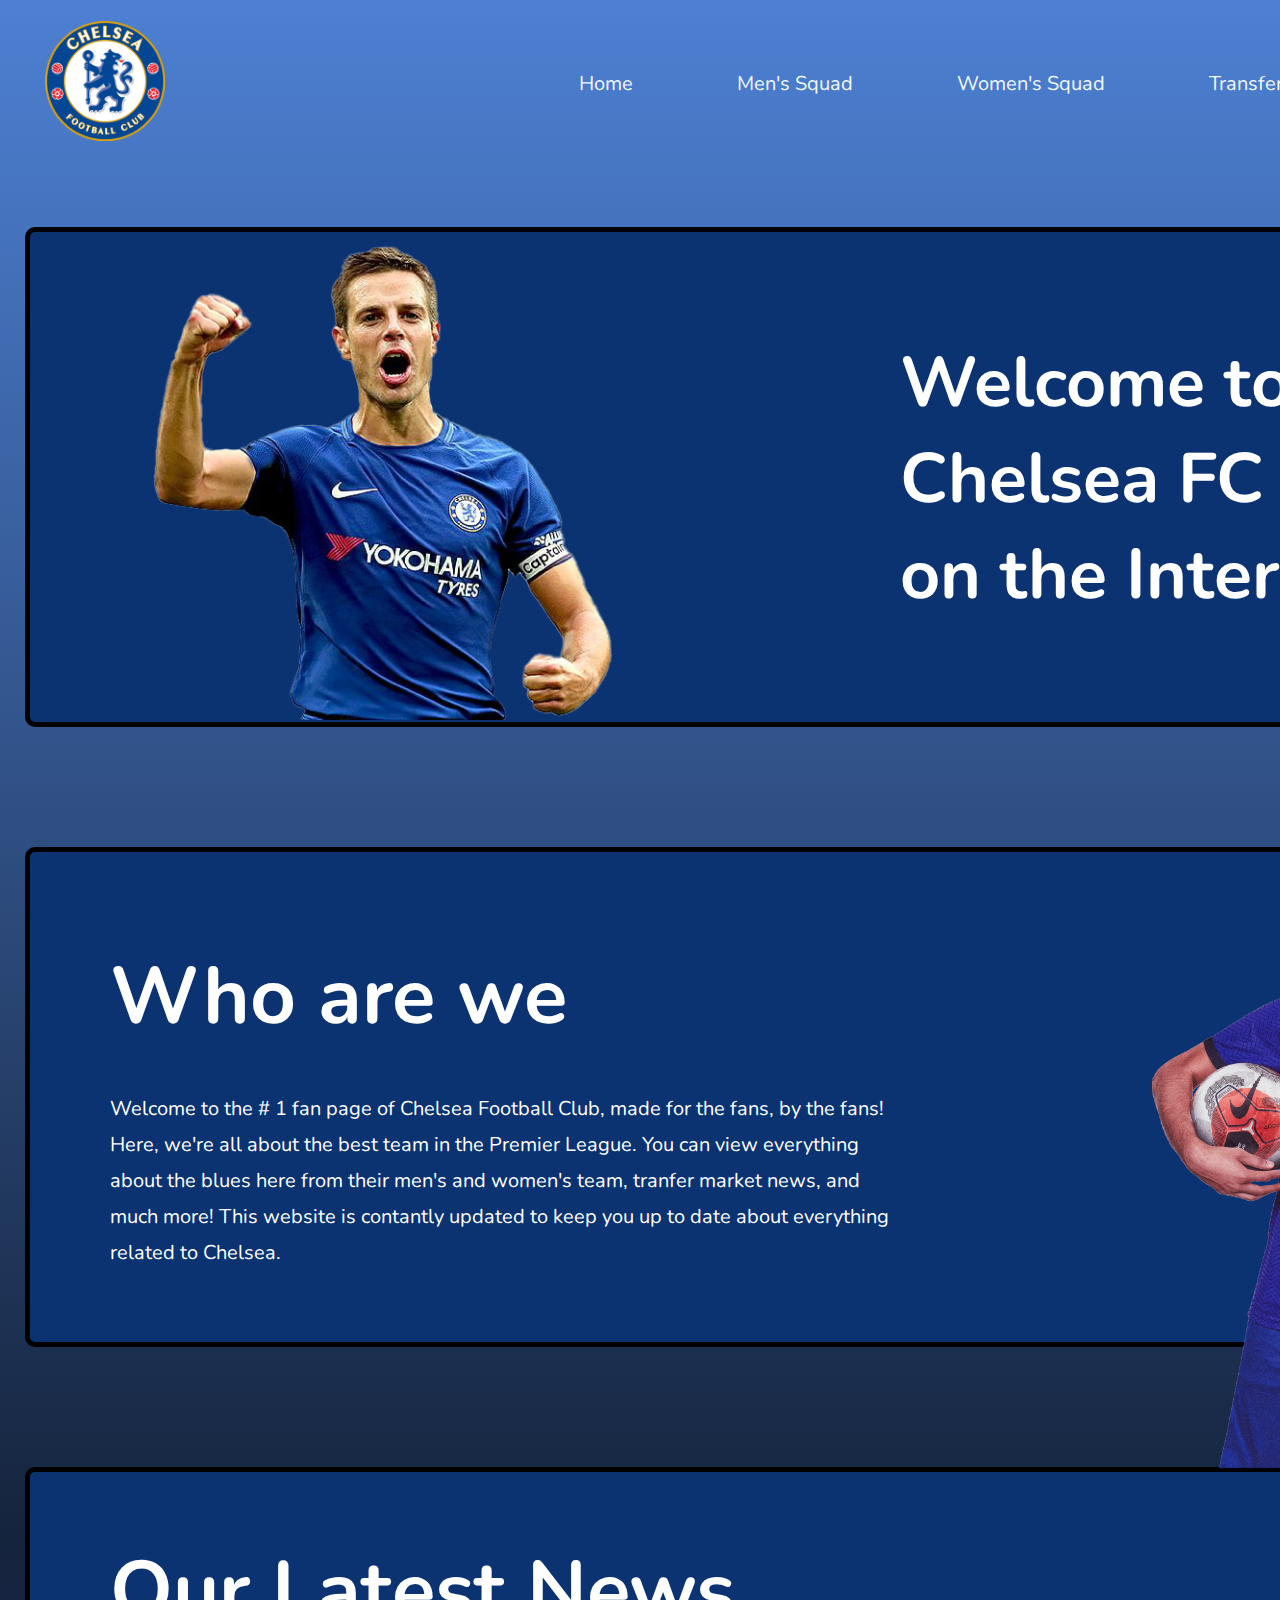
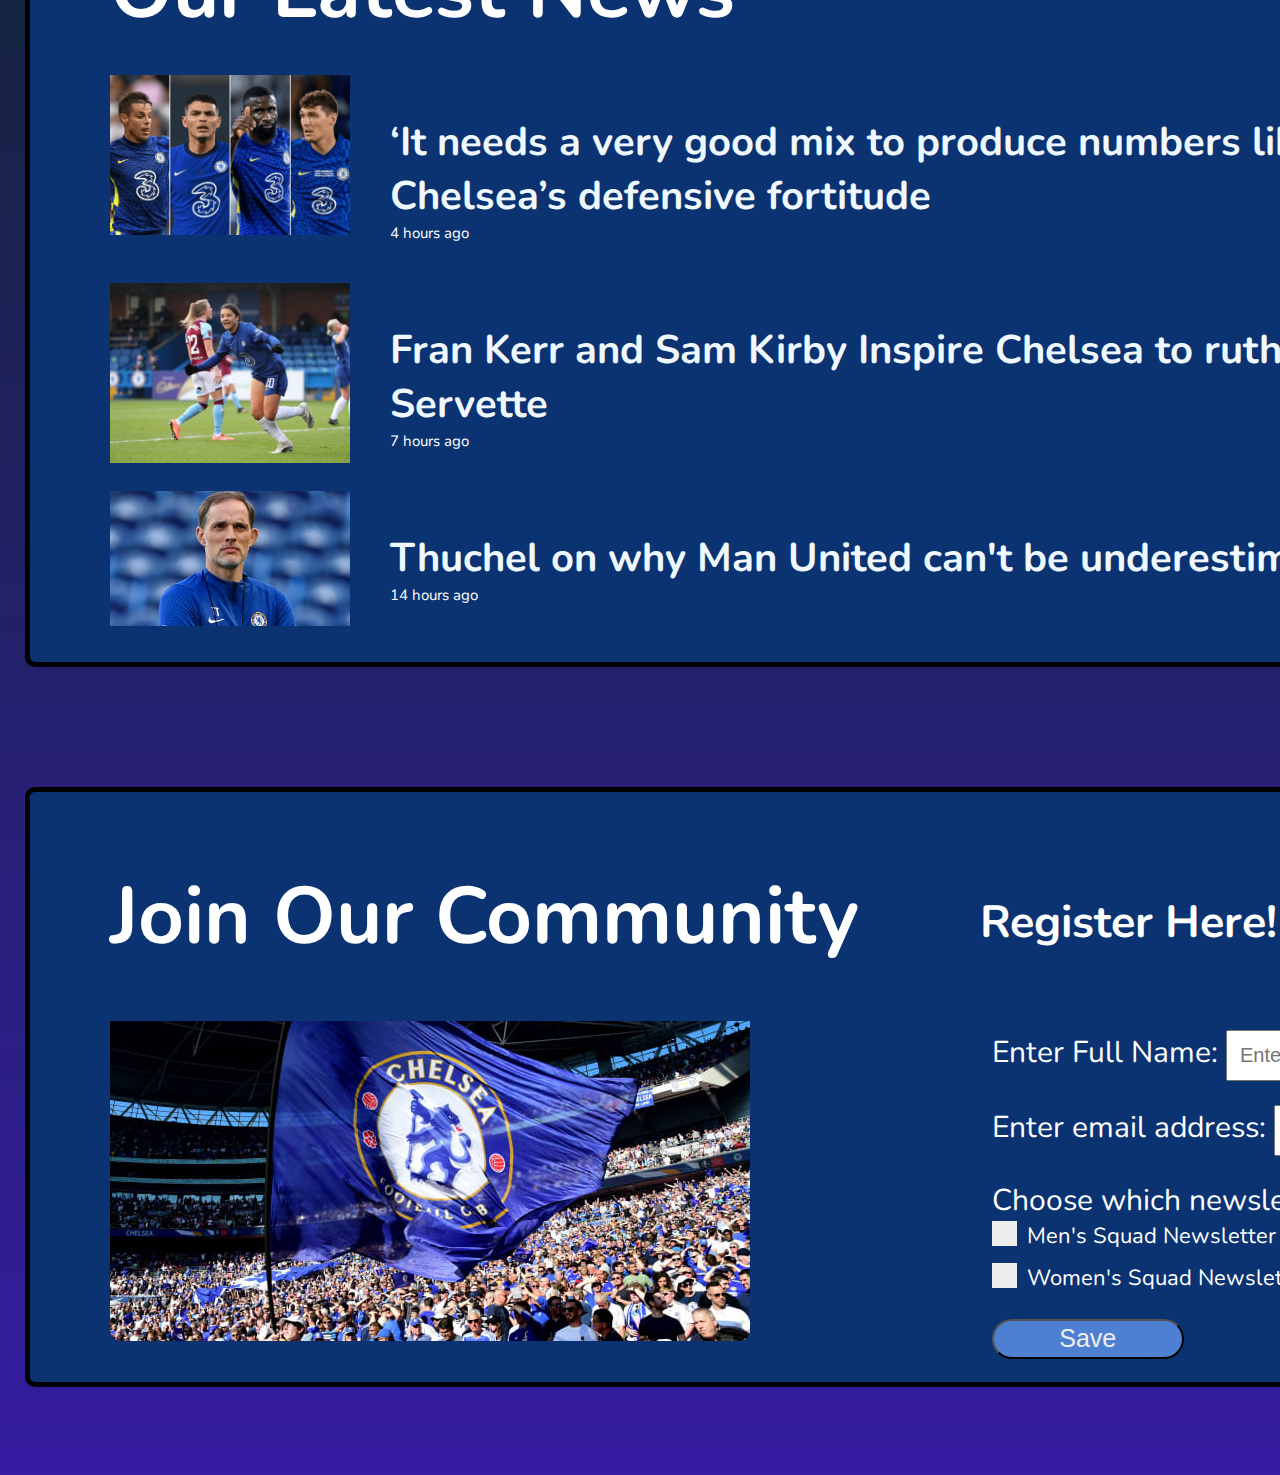
<file: index.html>
<!DOCTYPE html>
<html lang="en">

<head>
    <meta charset="UTF-8">
    <meta http-equiv="X-UA-Compatible" content="IE=edge">
    <meta name="viewport" content="width=device-width, initial-scale=1.0">
    <title>Chelsea Fan Page</title>
    <link rel="stylesheet" href="css/styleIndex.css">
    <link rel="preconnect" href="https://fonts.googleapis.com">
    <link rel="preconnect" href="https://fonts.gstatic.com" crossorigin>
    <link href="https://fonts.googleapis.com/css2?family=Nunito:wght@300&display=swap" rel="stylesheet">
</head>

<body>
    <div class="container">
        <div class="navbar">
            <div class="logo">
                <img src="images/logo-chelsea-2.png" alt="Chelsea Logo" width="120px">
            </div>
            <nav>
                <ul>
                    <li><a href="index.html">Home</a></li>
                    <li><a href="mens.html">Men's Squad</a></li>
                    <li><a href="womens.html">Women's Squad</a></li>
                    <li><a href="transfers.html">Transfer News</a></li>
                    
                   

                </ul>
            </nav>
        </div>

        <div class="titleBox">
            <div class="leftCol">
                <img src="images/azpi-png.png" alt="Azpilicueta Image" width="700px">
            </div>

            <div class="rightCol">
                <h1>Welcome to the #1 Chelsea FC Fan Page on the Internet!</h1>
            </div>
        </div>


        <div class="aboutBox">
            <div class="leftCol">
                <h1>Who are we</h1>
                <p>Welcome to the # 1 fan page of Chelsea Football Club, made for the fans, by the fans! Here, we're
                    all about the best team in the Premier League. You can view everything about the blues here from
                    their men's and women's team, tranfer market news, and much more! This website is contantly updated
                    to keep you up to date about everything related to Chelsea.</p>
            </div>

            <div class="rightCol">
                <img src="images/ziyech.png" alt="Ziyech" width="640px">
            </div>

        </div>


        <div class="newsBox">
            <div class="leftCol">
                <h1>Our Latest News</h1>
                <div class="contentBox">
                    <div class="news1">
                        <div class="imageContent">
                            <a
                                href="https://www.chelseafc.com/en/news/2021/11/27/-it-needs-a-very-good-mix-to-produce-numbers-like-that----tuchel">
                                <img src="images/chelsea-defenders.png" alt="" width="240px"></a>
                        </div>
                        <div class="newsContent1">
                            <a
                                href="https://www.chelseafc.com/en/news/2021/11/27/-it-needs-a-very-good-mix-to-produce-numbers-like-that----tuchel">
                                <h1>‘It needs a very good mix to produce numbers like that’ – Tuchel on Chelsea’s
                                    defensive fortitude</h1>
                            </a>
                            <p>4 hours ago</p>

                        </div>


                    </div>
                    <div class="news2">
                        <div class="imageContent">
                            <a
                                href="https://www.independent.co.uk/sport/football/womens_football/fran-kirby-sam-kerr-emma-hayes-champions-league-super-league-b1954668.html"><img
                                    src="images/samkerr.jpg" alt="" width="240px"></a>
                        </div>

                        <div class="newsContent2">
                            <a
                                href="https://www.independent.co.uk/sport/football/womens_football/fran-kirby-sam-kerr-emma-hayes-champions-league-super-league-b1954668.html">
                                <h1>Fran Kerr and Sam Kirby Inspire Chelsea to ruthless win over Servette</h1>
                            </a>
                            <p>7 hours ago</p>
                        </div>

                    </div>
                    <div class="news3">
                        <div class="imageContent">
                            <a
                                href="https://www.chelseafc.com/en/news/2021/11/26/tuchel-on-hitting-top-form-and-why-man-utd-can-t-be-underestimat">
                                <img src="images/thuchel.jpg" alt="" width="240px"></a>
                        </div>

                        <div class="newsContent3">
                            <a
                                href="https://www.chelseafc.com/en/news/2021/11/26/tuchel-on-hitting-top-form-and-why-man-utd-can-t-be-underestimat">
                                <h1>Thuchel on why Man United can't be underestimated</h1>
                            </a>
                            <p>14 hours ago</p>
                        </div>
                    </div>



                </div>

            </div>


        </div>

        <div class="signUpBox">
            <div class="leftCol">
                <h1>Join Our Community</h1>
                <img src="images/fans.jpg" alt="">

            </div>

            <div class="rightCol">
                <h2>Register Here!</h2>
                <form action="connect.php" method="post">
                    <div class="userInfo">
                        <div class="inputBox">
                            <span class="fullName">Enter Full Name: </span>
                            <input class="nameBox" type="text" placeholder="Enter your name" size="30" name="name">
                        </div>
                        <div class="inputBox">
                            <span class="email">Enter email address: </span>
                            <input class="nameBox" type="text" placeholder="Enter email address" size="30" name="email">
                        </div>
                        <div class="inputBox">
                            <div>Choose which newsletter you want to be part of:</div>
                            <label class="containerCheck">
                                Men's Squad Newsletter
                                <input class="check1" type="checkbox" name="news[]" value="mens">
                                <span class="checkmark"></span>
                            </label>
                            <label class="containerCheck">Women's Squad Newsletter
                                <input class="check2" type="checkbox" name="news[]" value="womens">
                                <span class="checkmark"></span>
                            </label>

                        <div class="buttonPrimary">
                            <input type="submit" value="Save" id="btnpr" name="save">
                        </div>


                        </div>
                    </div>
                </form>

            </div>



        </div>

        <br>
        <br>
        <br>
        <br>
        
    </div>


</body>

</html>
</file>
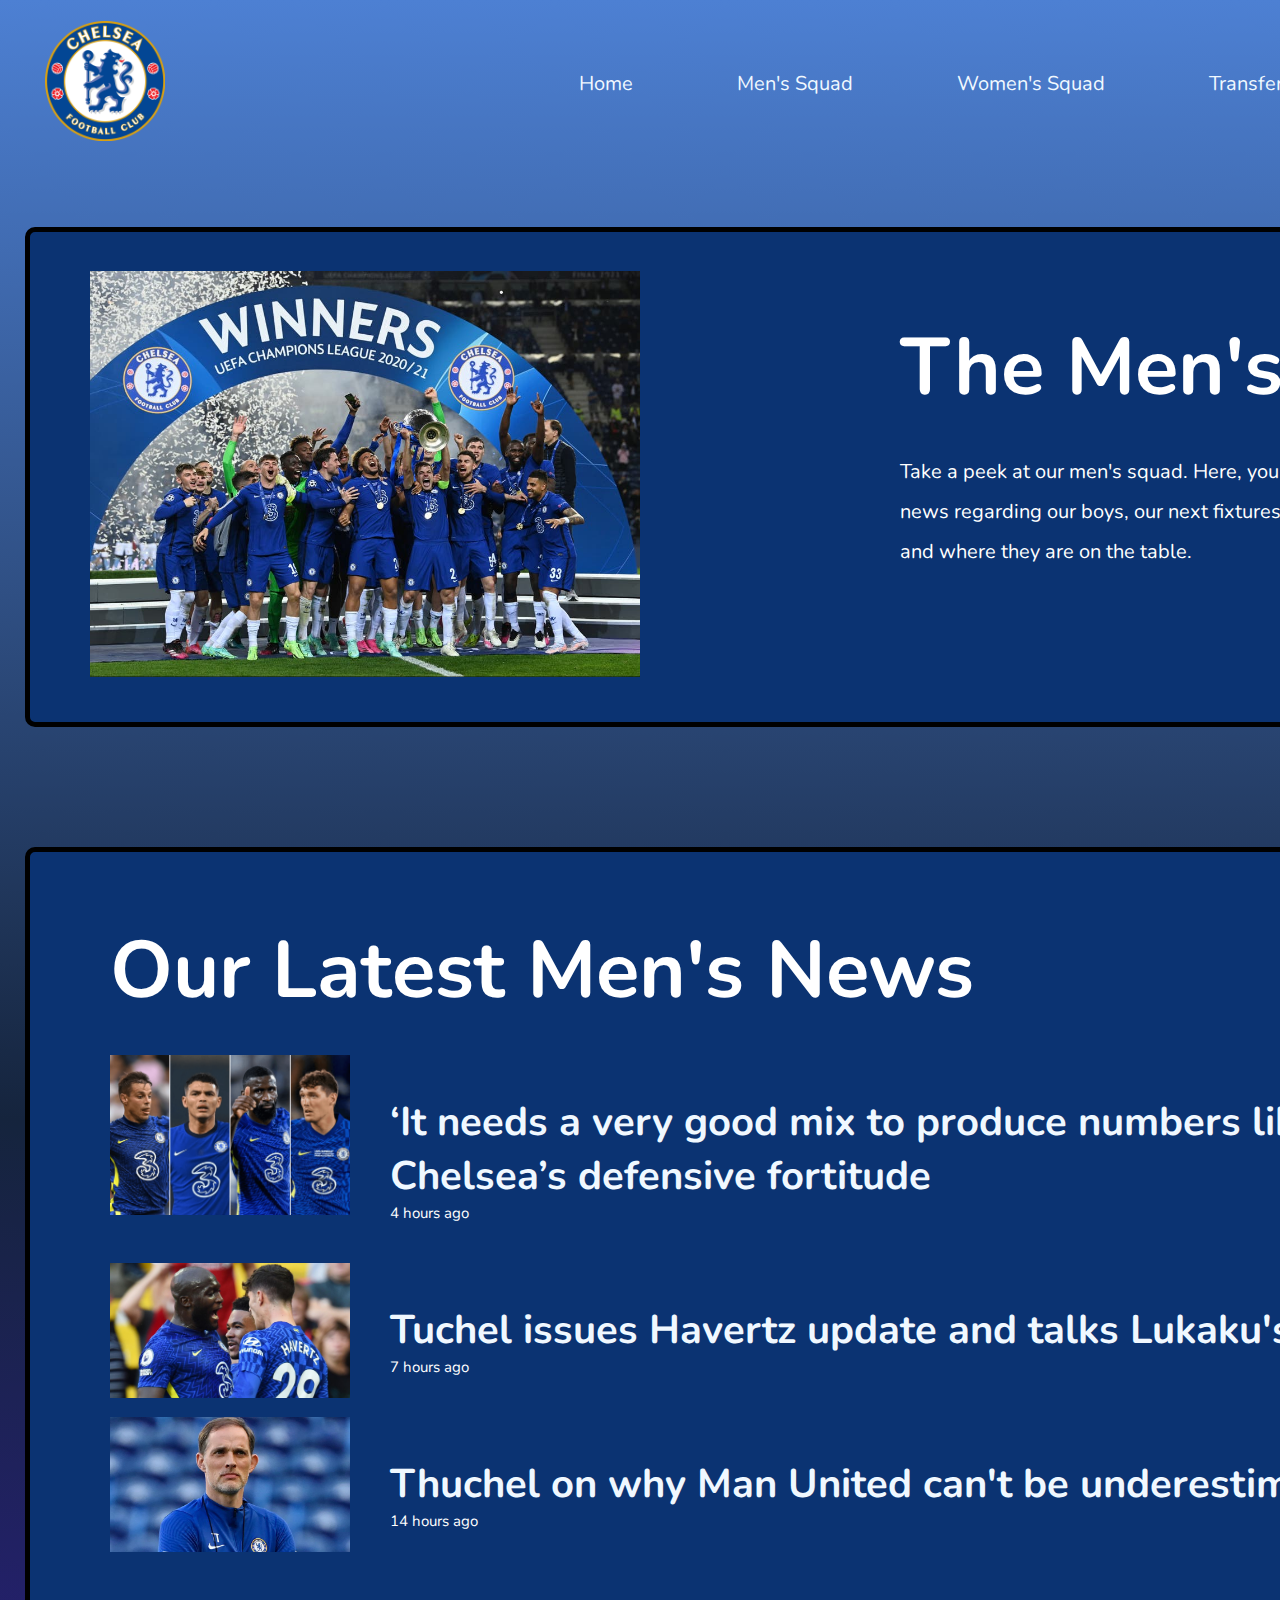
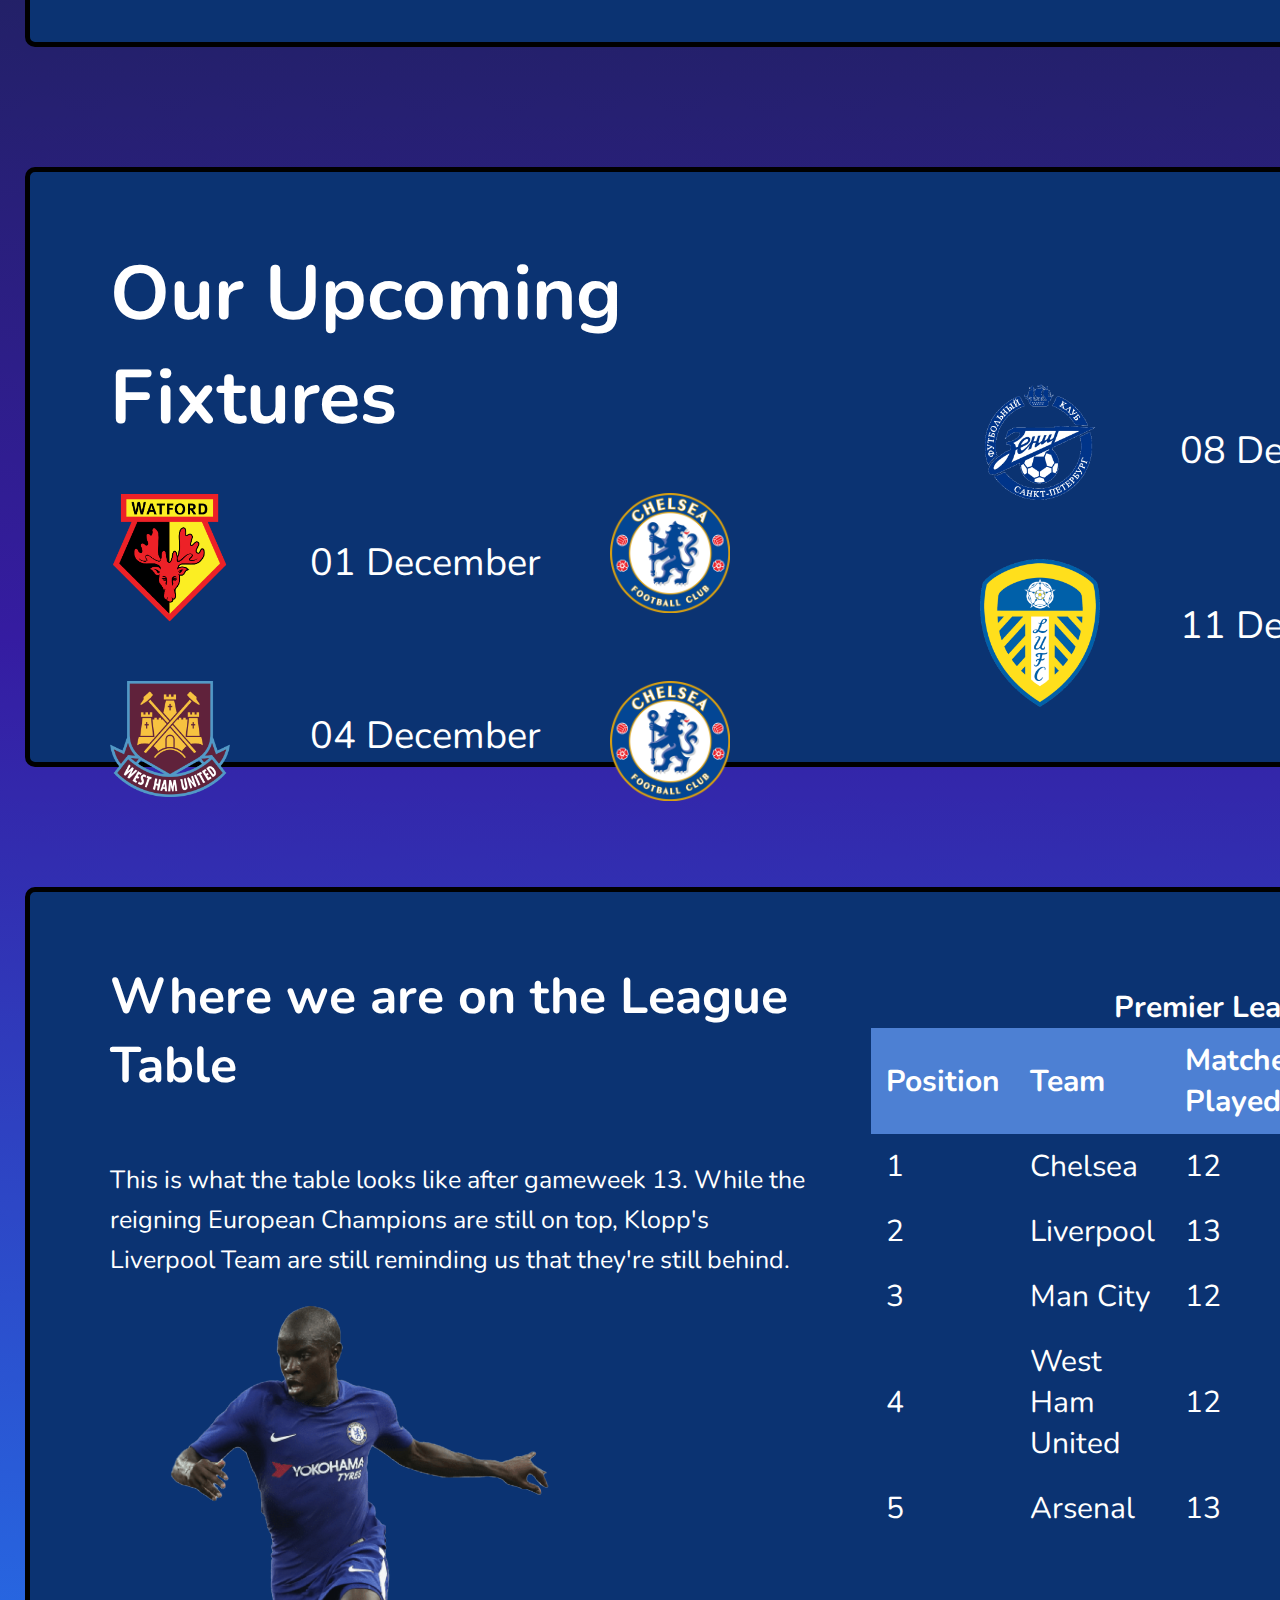
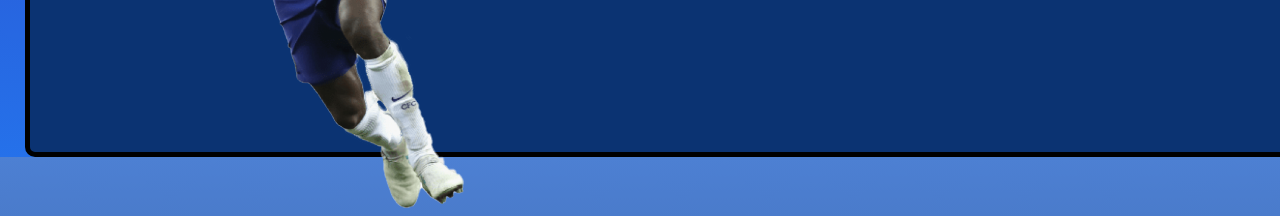
<file: mens.html>
<!DOCTYPE html>
<html lang="en">
<head>
    <meta charset="UTF-8">
    <meta http-equiv="X-UA-Compatible" content="IE=edge">
    <meta name="viewport" content="width=device-width, initial-scale=1.0">
    <title>Men's Squad</title>
    <link rel="stylesheet" href="css/styleMens.css">
    
    <link rel="preconnect" href="https://fonts.googleapis.com">
    <link rel="preconnect" href="https://fonts.gstatic.com" crossorigin>
    <link href="https://fonts.googleapis.com/css2?family=Nunito:wght@300&display=swap" rel="stylesheet">
    <script src="javascript/javascript.js"></script>
</head>
<body>

    <div class="container">
        
        <div class="navbar">
            <div class="logo">
                <img src="images/logo-chelsea-2.png" alt="Chelsea Logo" width="120px">
            </div>
            <nav>
                <ul>
                    <li><a href="index.html">Home</a></li>
                    <li><a href="mens.html">Men's Squad</a></li>
                    <li><a href="womens.html">Women's Squad</a></li>
                    <li><a href="transfers.html">Transfer News</a></li>
                   
                    

                </ul>
            </nav>
        </div>

        <div class="titleBox" name = "titleBox" draggable = "false">
            
            <div class="leftCol">
                <img name="slide"  width="550px">
            </div>

            <div class="rightCol">
               <h1>The Men's Squad</h1>
               <p>Take a peek at our men's squad. Here, you can take a look at the latest news regarding our boys, our next fixtures in Europe and Premier league and where they are on the table.</p>
            </div>
            
        </div>

        <div class="newsBox">
            <div class="leftCol">
                <h1>Our Latest Men's News</h1>
                <div class="contentBox">
                    <div class="news1">
                        <div class="imageContent">
                            <a
                                href="https://www.chelseafc.com/en/news/2021/11/27/-it-needs-a-very-good-mix-to-produce-numbers-like-that----tuchel">
                                <img src="images/chelsea-defenders.png" alt="" width="240px"></a>
                        </div>
                        <div class="newsContent1">
                            <a
                                href="https://www.chelseafc.com/en/news/2021/11/27/-it-needs-a-very-good-mix-to-produce-numbers-like-that----tuchel">
                                <h1>‘It needs a very good mix to produce numbers like that’ – Tuchel on Chelsea’s
                                    defensive fortitude</h1>
                            </a>
                            <p>4 hours ago</p>

                        </div>


                    </div>
                    <div class="news2">
                        <div class="imageContent">
                            <a
                                href="https://www.chelseafc.com/en/news/2021/11/26/tuchel-issues-havertz-update-and-talks-lukaku-s-influence"><img
                                    src="images/lukaku-havertz.jpg" alt="" width="240px"></a>
                        </div>

                        <div class="newsContent2">
                            <a
                                href="https://www.chelseafc.com/en/news/2021/11/26/tuchel-issues-havertz-update-and-talks-lukaku-s-influence">
                                <h1>Tuchel issues Havertz update and talks Lukaku's Huge Influence</h1>
                            </a>
                            <p>7 hours ago</p>
                        </div>

                    </div>
                    <div class="news3">
                        <div class="imageContent">
                            <a
                                href="https://www.chelseafc.com/en/news/2021/11/26/tuchel-on-hitting-top-form-and-why-man-utd-can-t-be-underestimat">
                                <img src="images/thuchel.jpg" alt="" width="240px"></a>
                        </div>

                        <div class="newsContent3">
                            <a
                                href="https://www.chelseafc.com/en/news/2021/11/26/tuchel-on-hitting-top-form-and-why-man-utd-can-t-be-underestimat">
                                <h1>Thuchel on why Man United can't be underestimated</h1>
                            </a>
                            <p>14 hours ago</p>
                        </div>
                    </div>

                </div>

            </div>

        </div>

        <div class="fixtureBox">
            <div class="leftCol">
                <h1>Our Upcoming Fixtures</h1>

                <div class="fixture1">
                    <div><img id = "watfordlogo" src="images/watfordlogo.png" alt="Watford Logo" width="120px"></div>
                    <span id="date">01 December</span>
                    <div><img  id = "chelsealogo" src="images/logo-chelsea-2.png" alt="Chelsea Logo" width="120px"></div>

                </div>

                <div class="fixture2">
                    <div><img id = "westhamlogo" src="images/westham.png" alt="Westham Logo" width="120px"></div>
                    <span id="date2">04 December</span>
                    <div><img id = "chelsealogo2" src="images/logo-chelsea-2.png" alt="Chelsea Logo" width="120px"></div>

                </div>
                

            </div>

            <div class="rightCol">
                
                <div class="fixture3">
                    <div><img id = "zenitlogo" src="images/zenitlogo.png" alt="Zenith Logo" width="120px"></div>
                    <span id="date3">08 December</span>
                    <div><img id = "chelsealogo3" src="images/logo-chelsea-2.png" alt="Chelsea Logo" width="120px"></div>

                </div>

                <div class="fixture4">
                    <div><img id = "leedslogo" src="images/leedslogo.png" alt="Leeds United Logo" width="120px"></div>
                    <span id="date4">11 December</span>
                    <div><img id = "chelsealogo4" src="images/logo-chelsea-2.png" alt="Chelsea Logo" width="120px"></div>

                </div>

            </div>

        </div>

        <div class="leagueTableBox">
            <div class="leftCol">
                <h1>Where we are on the League Table</h1>
                <p>This is what the table looks like after gameweek 13. While the reigning European Champions are still on top, Klopp's Liverpool Team are still reminding us that they're still behind.</p>
                <img src="images/ngolopng.png" alt="" width="500px">
                

            </div>

            <div class="rightCol">
                <table class="table">
                    <caption><strong>Premier League Top 5 Table</strong></caption>
    
                    <thead>
                        <tr>
                            <th>Position</th>
                            <th>Team</th>
                            <th>Matches Played</th>
                            <th>Won</th>
                            <th>Draws</th>
                            <th>Lost</th>
                            <th>Points</th>
                            
                        </tr>
                    </thead>
    
                    <tbody>
                        <tr>
                            <td>1</td>
                            <td>Chelsea</td>
                            <td>12</td>
                            <td>9</td>
                            <td>2</td>
                            <td>1</td>
                            <td>29</td>
                        </tr>
                        <tr>
                            <td>2</td>
                            <td>Liverpool</td>
                            <td>13</td>
                            <td>8</td>
                            <td>4</td>
                            <td>1</td>
                            <td>28</td>
                        </tr>
                        <tr>
                            <td>3</td>
                            <td>Man City</td>
                            <td>12</td>
                            <td>8</td>
                            <td>2</td>
                            <td>2</td>
                            <td>26</td>
                        </tr>
                        <tr>
                            <td>4</td>
                            <td>West Ham United</td>
                            <td>12</td>
                            <td>7</td>
                            <td>2</td>
                            <td>3</td>
                            <td>23</td>
                        </tr>
    
                        <tr>
                            <td>5</td>
                            <td>Arsenal</td>
                            <td>13</td>
                            <td>7</td>
                            <td>2</td>
                            <td>4</td>
                            <td>23</td>
                        </tr>
    
                       
                    </tbody>
             </table>

            </div>
        </div>
    </div>
    
</body>
</html>
</file>
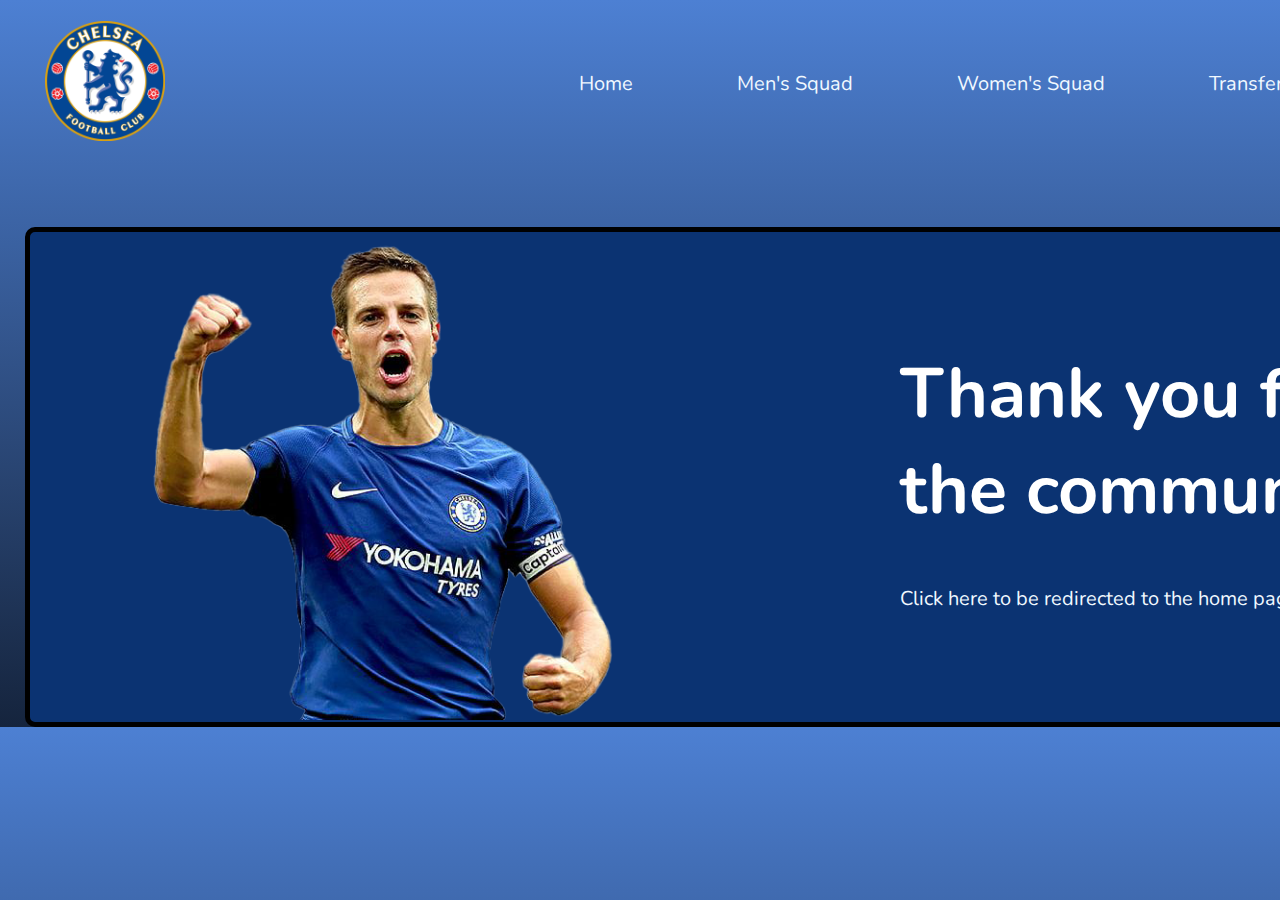
<file: thankyou1.html>
<!DOCTYPE html>
<html lang="en">

<head>
    <meta charset="UTF-8">
    <meta http-equiv="X-UA-Compatible" content="IE=edge">
    <meta name="viewport" content="width=device-width, initial-scale=1.0">
    <title>Chelsea Fan Page</title>
    <link rel="stylesheet" href="css/styleThankYou1.css">
    <link rel="preconnect" href="https://fonts.googleapis.com">
    <link rel="preconnect" href="https://fonts.gstatic.com" crossorigin>
    <link href="https://fonts.googleapis.com/css2?family=Nunito:wght@300&display=swap" rel="stylesheet">
    
</head>

<body>
    <div class="container">
        <div class="navbar">
            <div class="logo">
                <img src="images/logo-chelsea-2.png" alt="Chelsea Logo" width="120px">
            </div>
            <nav>
                <ul>
                    <li><a href="index.html">Home</a></li>
                    <li><a href="mens.html">Men's Squad</a></li>
                    <li><a href="womens.html">Women's Squad</a></li>
                    <li><a href="transfers.html">Transfer News</a></li>
                    
                    

                   

                </ul>
            </nav>
        </div>

        <div class="titleBox">
            <div class="leftCol">
                <img src="images/azpi-png.png" alt="Azpilicueta Image" width="700px">
            </div>

            <div class="rightCol">
                <h1>Thank you for joining the community!</h1>
                <br>
                <p>
                   <a href="index.html"> Click here to be redirected to the home page</a>
                </p>
            </div>
        </div>

    
    </div>


</body>

</html>
</file>
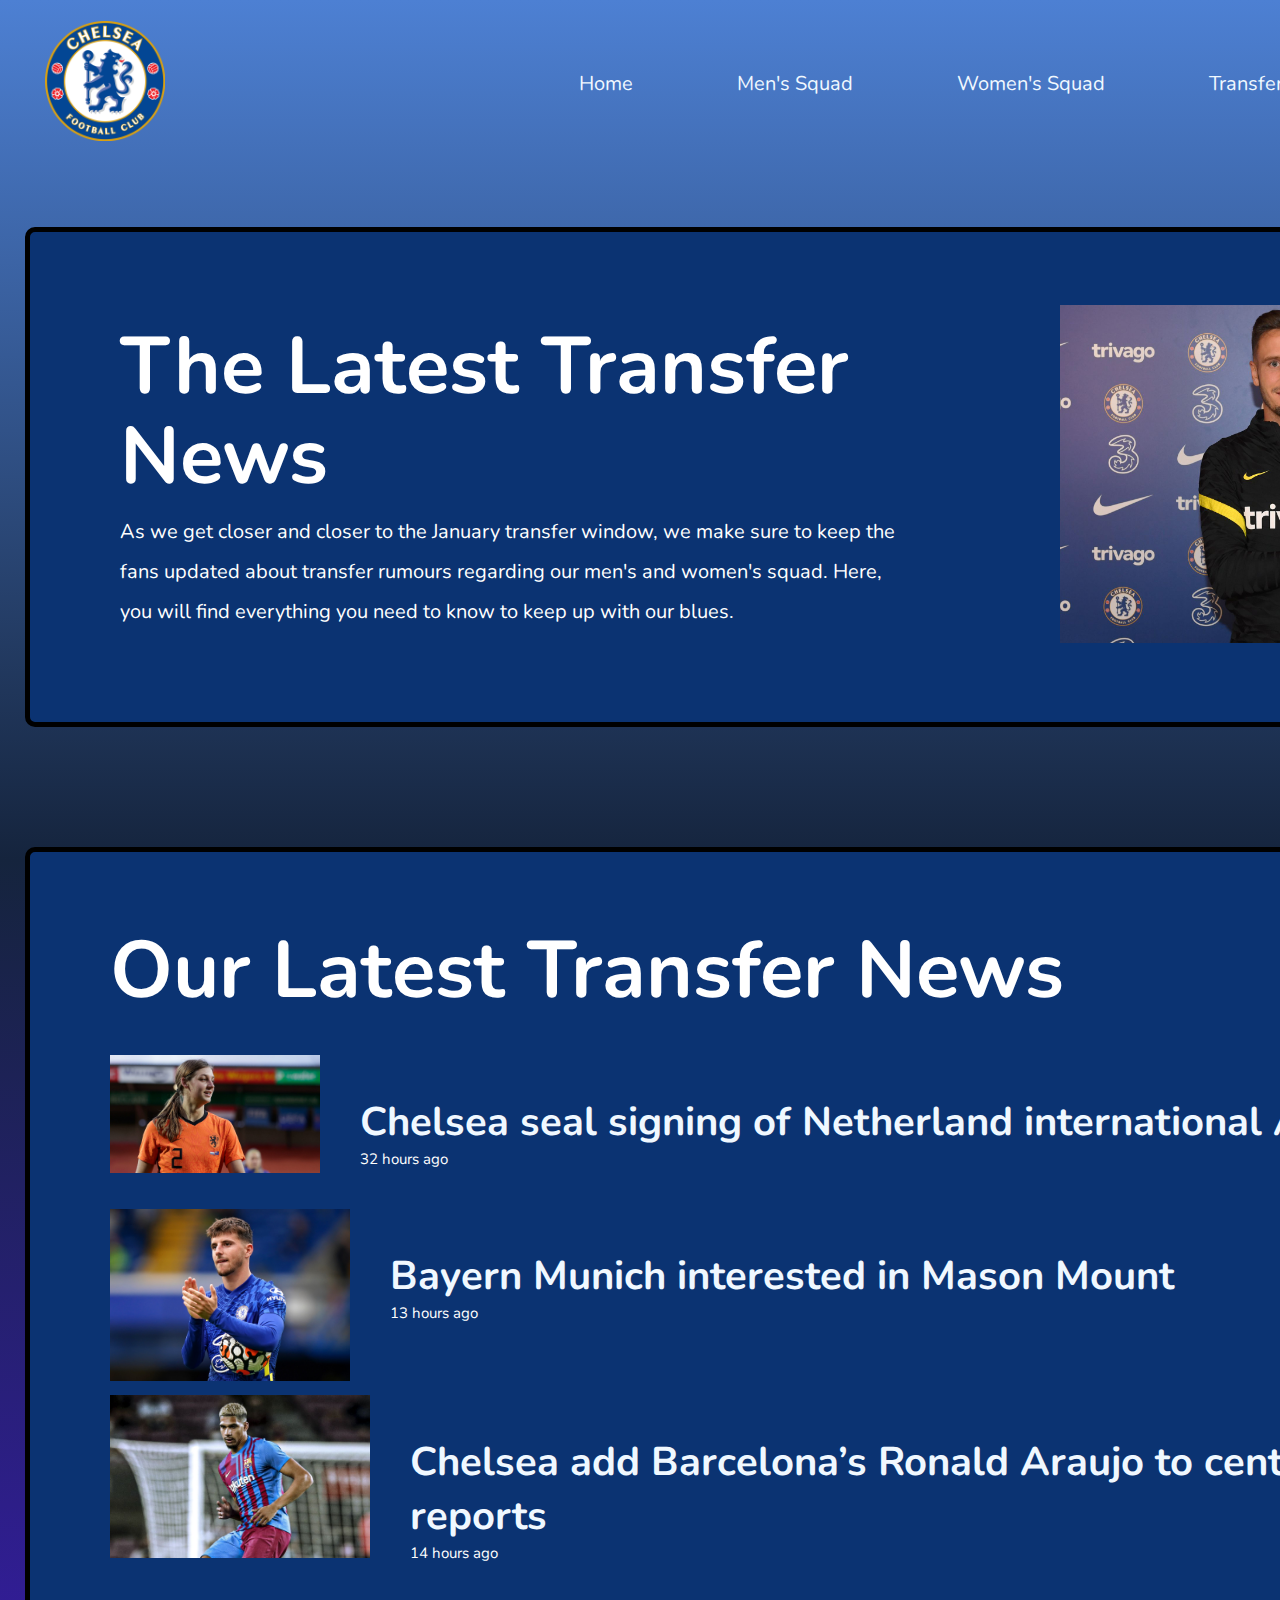
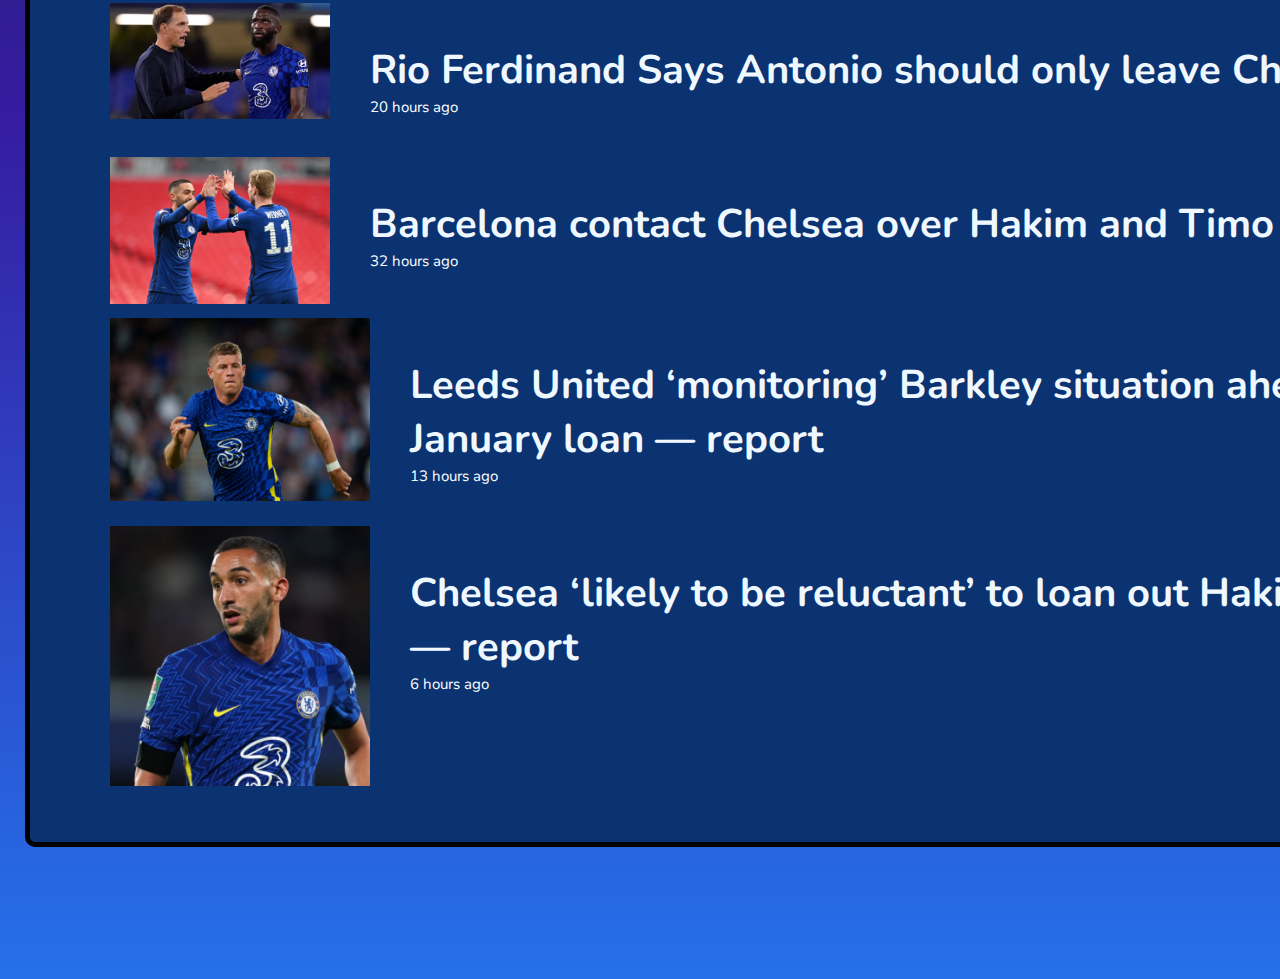
<file: transfers.html>
<!DOCTYPE html>
<html lang="en">

<head>
    <meta charset="UTF-8">
    <meta http-equiv="X-UA-Compatible" content="IE=edge">
    <meta name="viewport" content="width=device-width, initial-scale=1.0">
    <title>Transfer News</title>
    <link rel="stylesheet" href="css/styletransfer.css">
    <link rel="preconnect" href="https://fonts.googleapis.com">
    <link rel="preconnect" href="https://fonts.gstatic.com" crossorigin>
    <link href="https://fonts.googleapis.com/css2?family=Nunito:wght@300&display=swap" rel="stylesheet">
</head>

<body>
    <div class="container">
        <div class="navbar">
            <div class="logo">
                <img src="images/logo-chelsea-2.png" alt="Chelsea Logo" width="120px">
            </div>
            <nav>
                <ul>
                    <li><a href="index.html">Home</a></li>
                    <li><a href="mens.html">Men's Squad</a></li>
                    <li><a href="womens.html">Women's Squad</a></li>
                    <li><a href="transfers.html">Transfer News</a></li>
                   
                   

                </ul>
            </nav>
        </div>

        <div class="titleBox">
            <div class="leftCol">
                <h1>The Latest Transfer News</h1>
                <p>As we get closer and closer to the January transfer window, we make sure to keep the fans updated about transfer rumours regarding our men's and women's squad. Here, you will find everything you need to know to keep up with our blues.</p>
            </div>

            <div class="rightCol">
                <img src="images/saul.jpg" alt="Saul Niguez" width="600px">

            </div>
           
        </div>





        <div class="newsBox">
            <div class="leftCol">
                <h1>Our Latest Transfer News</h1>
                <div class="contentBox">
                    <div class="news">
                        <div class="imageContent">
                            <a
                                href="https://www.90min.com/posts/chelsea-seal-signing-netherland-international-aniek-nouwen-transfer">
                                <img src="images/chelseawom.jpg" alt="" width="210px"></a>
                        </div>
                        <div class="newsContent1">
                            <a
                                href="https://www.90min.com/posts/chelsea-seal-signing-netherland-international-aniek-nouwen-transfer">
                                <h1>Chelsea seal signing of Netherland international Aniek Nouwen</h1>
                            </a>
                            <p>32 hours ago</p>

                        </div>


                    </div>
                    <div class="news">
                        <div class="imageContent">
                            <a
                                href="https://www.bavarianfootballworks.com/2021/11/27/22803317/bayern-munich-chelsea-mason-mount-transfer-rumor-thomas-tuchel-brazzo-julian-nagelsmann-prem-league?_ga=2.53616672.960859835.1638128784-862760962.1637959446"><img
                                    src="images/masonmount.jpg" alt="" width="240px"></a>
                        </div>

                        <div class="newsContent2">
                            <a
                                href="https://www.bavarianfootballworks.com/2021/11/27/22803317/bayern-munich-chelsea-mason-mount-transfer-rumor-thomas-tuchel-brazzo-julian-nagelsmann-prem-league?_ga=2.53616672.960859835.1638128784-862760962.1637959446">
                                <h1>Bayern Munich interested in Mason Mount</h1>
                            </a>
                            <p>13 hours ago</p>
                        </div>

                    </div>
                    <div class="news">
                        <div class="imageContent">
                            <a
                                href="https://weaintgotnohistory.sbnation.com/2021/11/26/22803002/chelsea-add-barcelonas-ronald-araujo-to-the-centre-back-wish-list-reports?_ga=2.52953376.960859835.1638128784-862760962.1637959446">
                                <img src="images/ronald.jpg" alt="" width="260px"></a>
                        </div>

                        <div class="newsContent3">
                            <a
                                href="https://weaintgotnohistory.sbnation.com/2021/11/26/22803002/chelsea-add-barcelonas-ronald-araujo-to-the-centre-back-wish-list-reports?_ga=2.52953376.960859835.1638128784-862760962.1637959446">
                                <h1>Chelsea add Barcelona’s Ronald Araujo to centre-back wish list — reports</h1>
                            </a>
                            <p>14 hours ago</p>
                        </div>
                    </div>

                    <div class="news">
                        <div class="imageContent">
                            <a
                                href="https://www.bavarianfootballworks.com/2021/11/26/22801824/rio-ferdinand-antonio-rudiger-chelsea-bayern-munich-sule-upamecano-hernandez-tuchel-werner-havertz?_ga=2.208601114.960859835.1638128784-862760962.1637959446">
                                <img src="images/antonio.jpg" alt="" width="220px"></a>
                        </div>

                        <div class="newsContent3">
                            <a
                                href="https://www.bavarianfootballworks.com/2021/11/26/22801824/rio-ferdinand-antonio-rudiger-chelsea-bayern-munich-sule-upamecano-hernandez-tuchel-werner-havertz?_ga=2.208601114.960859835.1638128784-862760962.1637959446">
                                <h1>Rio Ferdinand Says Antonio should only leave Chelsea for Bayern</h1>
                            </a>
                            <p>20 hours ago</p>
                        </div>
                    </div>

                    <div class="news">
                        <div class="imageContent">
                            <a
                                href="https://weaintgotnohistory.sbnation.com/2021/11/23/22798290/barcelona-contact-chelsea-over-hakim-ziyech-timo-werner-availability-report?_ga=2.43986093.960859835.1638128784-862760962.1637959446">
                                <img src="images/hakimtimo.jpg" alt="" width="220px"></a>
                        </div>

                        <div class="newsContent5">
                            <a
                                href="https://weaintgotnohistory.sbnation.com/2021/11/23/22798290/barcelona-contact-chelsea-over-hakim-ziyech-timo-werner-availability-report?_ga=2.43986093.960859835.1638128784-862760962.1637959446">
                                <h1>Barcelona contact Chelsea over Hakim and Timo Werner Availability</h1>
                            </a>
                            <p>32 hours ago</p>
                        </div>
                    </div>

                    <div class="news">
                        <div class="imageContent">
                            <a
                                href="https://weaintgotnohistory.sbnation.com/2021/11/21/22794220/leeds-united-monitoring-ross-barkley-situation-ahead-of-potential-january-loan-report?_ga=2.108478474.960859835.1638128784-862760962.1637959446">
                                <img src="images/ross.jpg" alt="" width="260px"></a>
                        </div>

                        <div class="newsContent6">
                            <a
                                href="https://weaintgotnohistory.sbnation.com/2021/11/21/22794220/leeds-united-monitoring-ross-barkley-situation-ahead-of-potential-january-loan-report?_ga=2.108478474.960859835.1638128784-862760962.1637959446">
                                <h1>Leeds United ‘monitoring’ Barkley situation ahead of potential January loan — report
                                </h1>
                            </a>
                            <p>13 hours ago</p>
                        </div>
                    </div>

                    <div class="news">
                        <div class="imageContent">
                            <a
                                href="https://weaintgotnohistory.sbnation.com/chelsea-fc-transfer-rumours-news/2021/11/19/22790950/chelsea-likely-to-be-reluctant-to-loan-out-hakim-ziyech-in-january-report?_ga=2.111610124.960859835.1638128784-862760962.1637959446">
                                <img src="images/hakim.jpg" alt="" width="260px"></a>
                        </div>

                        <div class="newsContent7">
                            <a
                                href="https://weaintgotnohistory.sbnation.com/chelsea-fc-transfer-rumours-news/2021/11/19/22790950/chelsea-likely-to-be-reluctant-to-loan-out-hakim-ziyech-in-january-report?_ga=2.111610124.960859835.1638128784-862760962.1637959446">
                                <h1>Chelsea ‘likely to be reluctant’ to loan out Hakim Ziyech in January — report
                                </h1>
                            </a>
                            <p>6 hours ago</p>
                        </div>
                    </div>

                </div>

            </div>


        </div>

        <br>
        <br>
        <br>
        <br>
        <br>
        <br>

    </div>


</body>

</html>
</file>
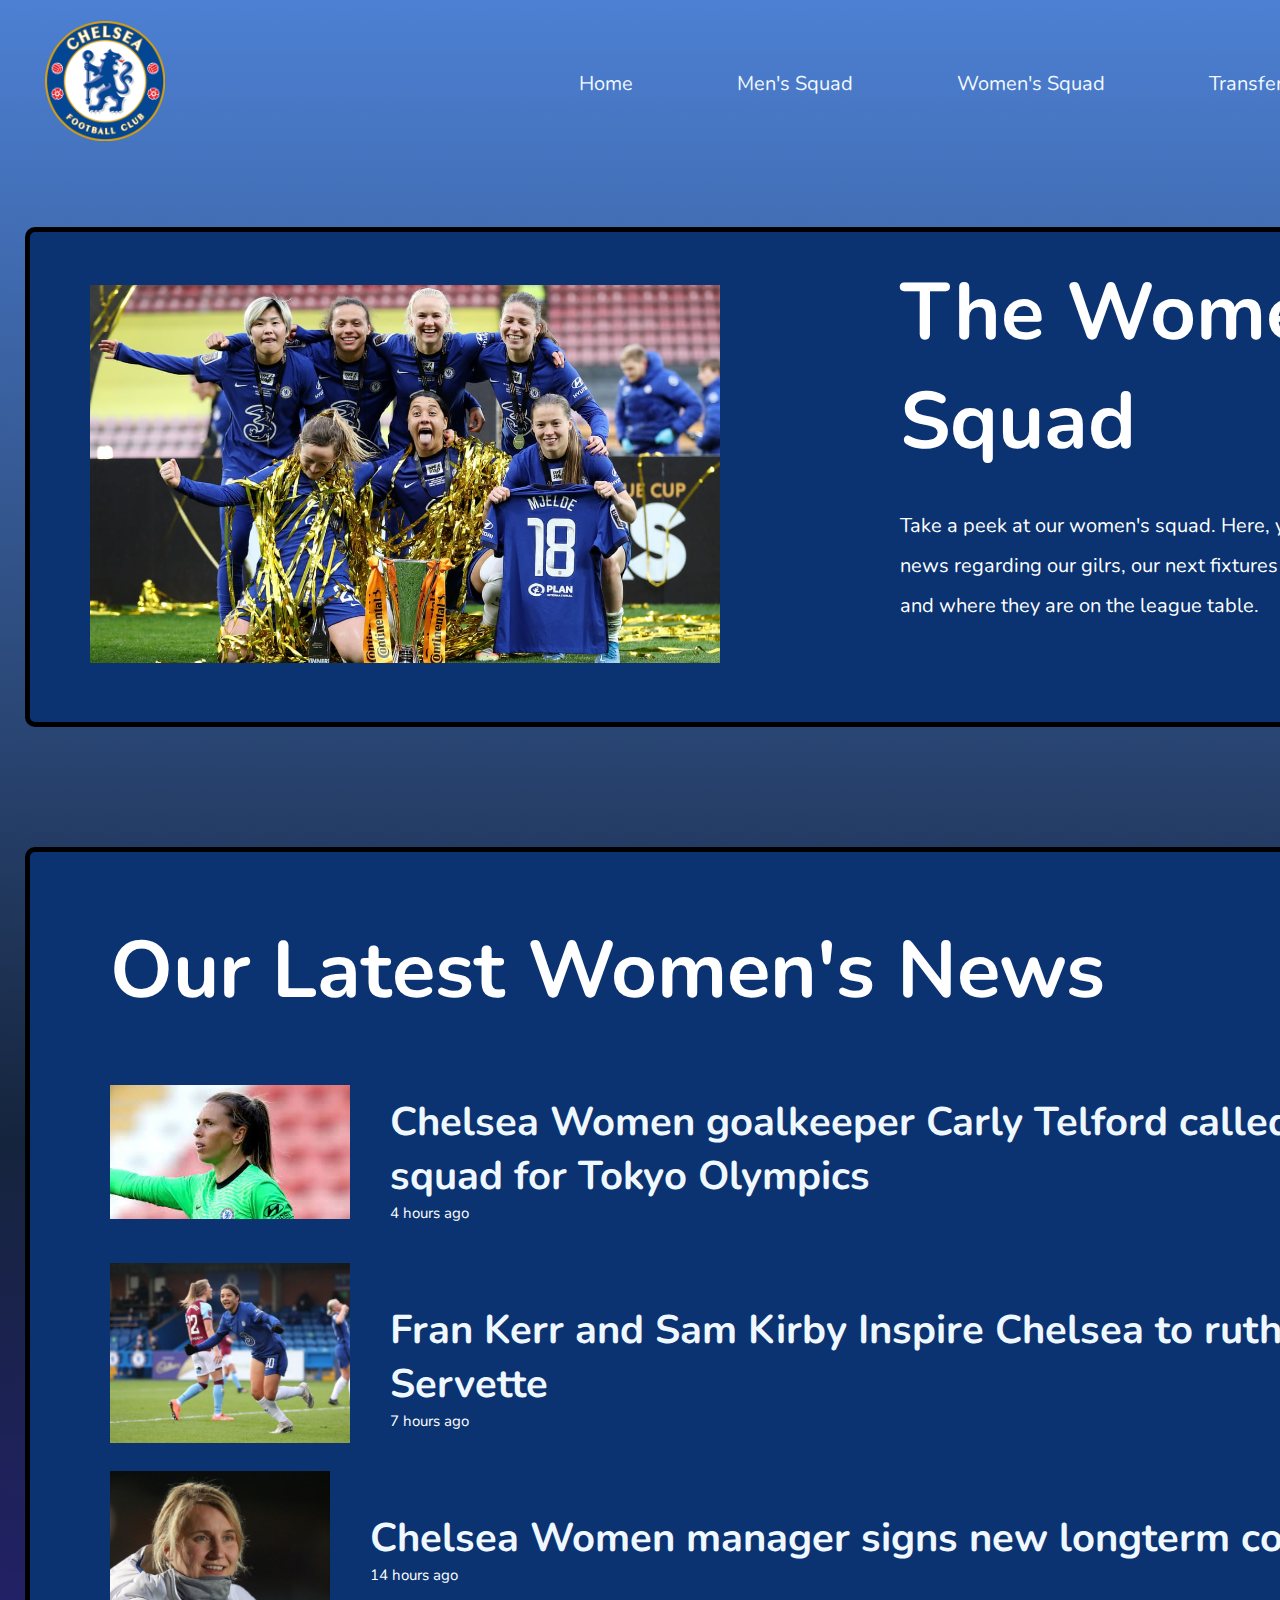
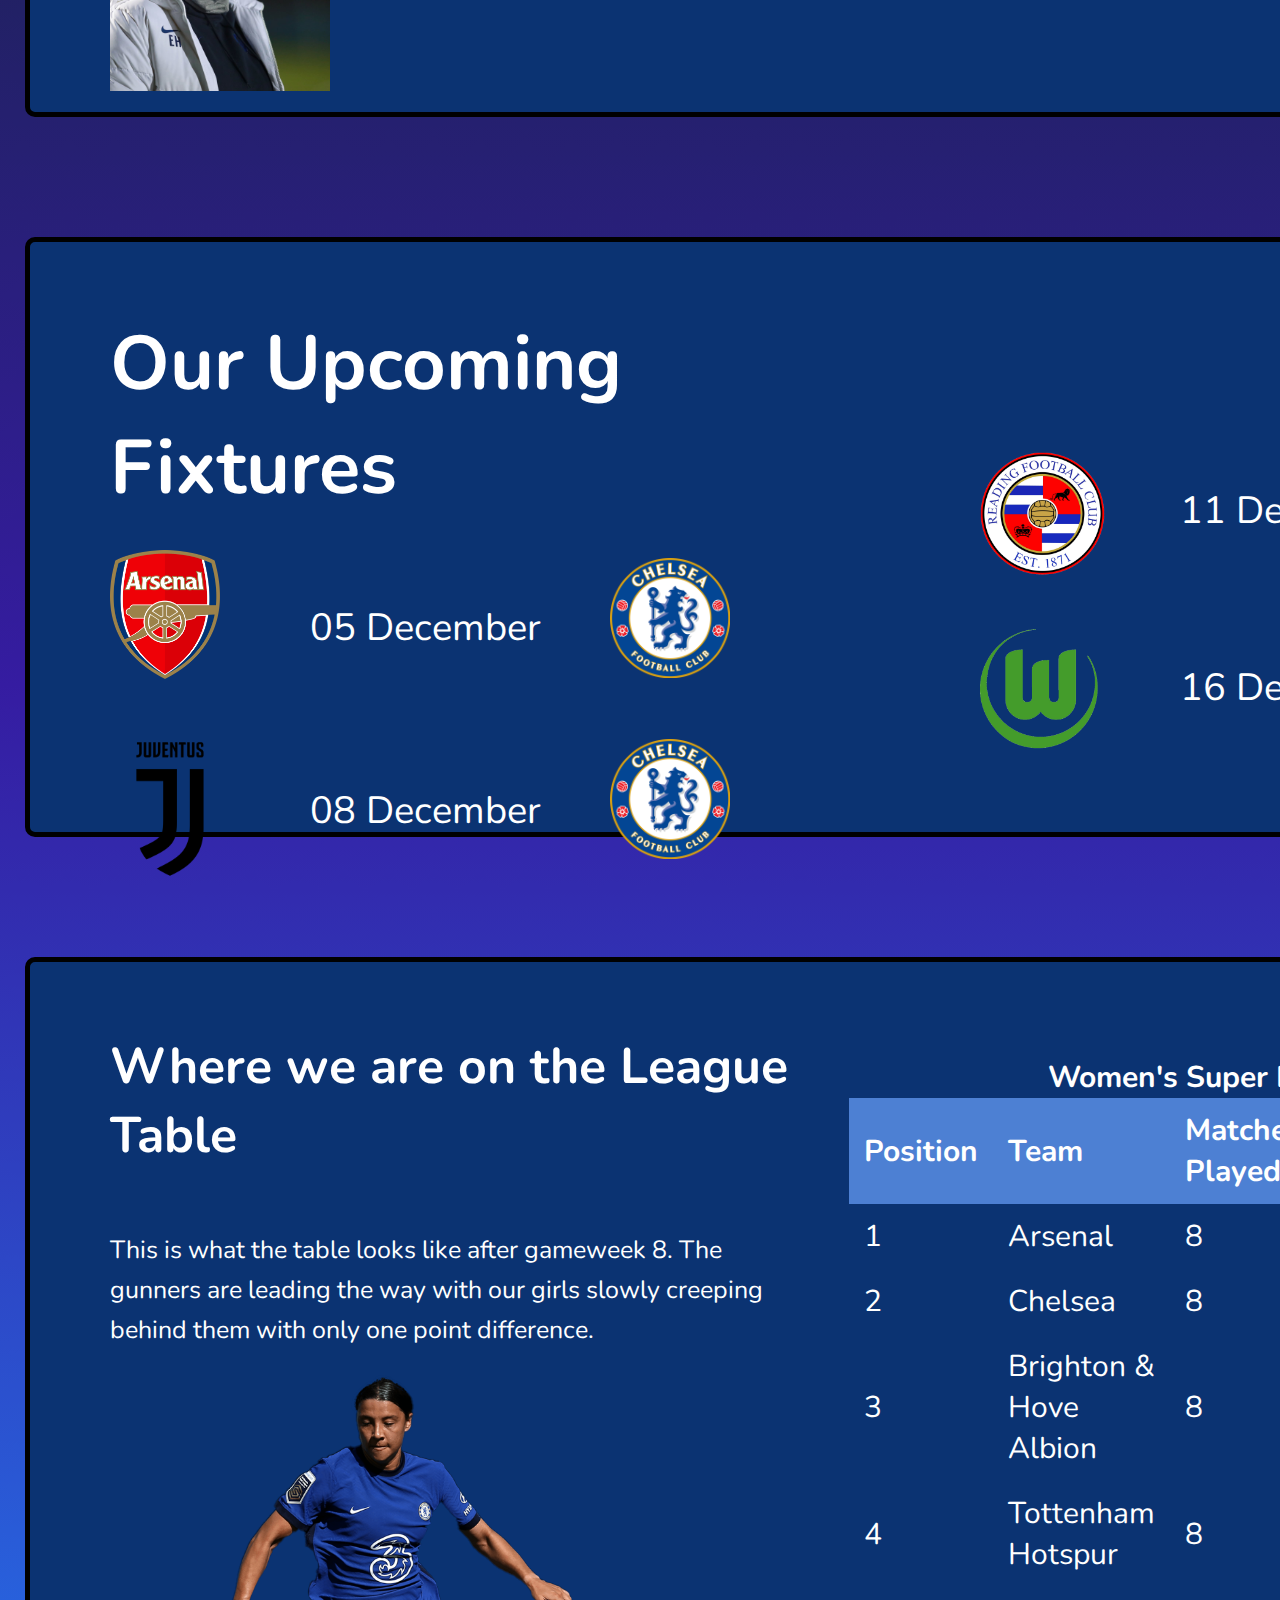
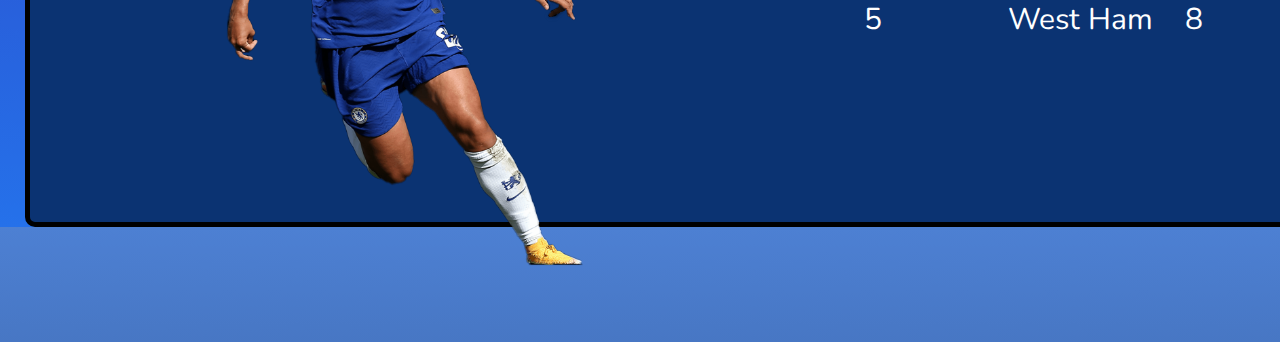
<file: womens.html>
<!DOCTYPE html>
<html lang="en">
<head>
    <meta charset="UTF-8">
    <meta http-equiv="X-UA-Compatible" content="IE=edge">
    <meta name="viewport" content="width=device-width, initial-scale=1.0">
    <title>Women's Squad</title>
    <link rel="stylesheet" href="css/stylesWomen.css">
    
    <link rel="preconnect" href="https://fonts.googleapis.com">
    <link rel="preconnect" href="https://fonts.gstatic.com" crossorigin>
    <link href="https://fonts.googleapis.com/css2?family=Nunito:wght@300&display=swap" rel="stylesheet">
    <script src="javascript/javascriptwomen.js"></script>
</head>
<body>

    <div class="container">
        
        <div class="navbar">
            <div class="logo">
                <img src="images/logo-chelsea-2.png" alt="Chelsea Logo" width="120px">
            </div>
            <nav>
                <ul>
                    <li><a href="index.html">Home</a></li>
                    <li><a href="mens.html">Men's Squad</a></li>
                    <li><a href="womens.html">Women's Squad</a></li>
                    <li><a href="transfers.html">Transfer News</a></li>

                </ul>
            </nav>
        </div>

        <div class="titleBox">
            <div class="leftCol">
                <img name="slidew"  width="630px">
            </div>

            <div class="rightCol">
               <h1>The Women's Squad</h1>
               <p>Take a peek at our women's squad. Here, you can take a look at the latest news regarding our gilrs, our next fixtures in Europe and Premier league and where they are on the league table.</p>
            </div>
            
        </div>

        <div class="newsBox">
            <div class="leftCol">
                <h1>Our Latest Women's News</h1>
                <div class="contentBox">
                    <div class="news1">
                        <div class="imageContent">
                            <a
                                href="https://www.standard.co.uk/sport/football/chelsea-women-carly-telford-team-gb-tokyo-olympics-b941320.html">
                                <img src="images/carly.jpg" alt="" width="240px"></a>
                        </div>
                        <div class="newsContent1">
                            <a
                                href="https://www.standard.co.uk/sport/football/chelsea-women-carly-telford-team-gb-tokyo-olympics-b941320.html">
                                <h1>Chelsea Women goalkeeper Carly Telford called up to Team GB squad for Tokyo Olympics</h1>
                            </a>
                            <p>4 hours ago</p>

                        </div>


                    </div>
                    <div class="news2">
                        <div class="imageContent">
                            <a
                                href="https://www.independent.co.uk/sport/football/womens_football/fran-kirby-sam-kerr-emma-hayes-champions-league-super-league-b1954668.html"><img
                                    src="images/samkerr.jpg" alt="" width="240px"></a>
                        </div>

                        <div class="newsContent2">
                            <a
                                href="https://www.independent.co.uk/sport/football/womens_football/fran-kirby-sam-kerr-emma-hayes-champions-league-super-league-b1954668.html">
                                <h1>Fran Kerr and Sam Kirby Inspire Chelsea to ruthless win over Servette</h1>
                            </a>
                            <p>7 hours ago</p>
                        </div>

                    </div>
                    <div class="news3">
                        <div class="imageContent">
                            <a
                                href="https://www.standard.co.uk/sport/football/emma-hayes-chelsea-fc-contract-b943816.html">
                                <img src="images/emmahayes.jpg" alt="" width="220px"></a>
                        </div>

                        <div class="newsContent3">
                            <a
                                href="https://www.standard.co.uk/sport/football/emma-hayes-chelsea-fc-contract-b943816.html">
                                <h1>Chelsea Women manager signs new longterm contract</h1>
                            </a>
                            <p>14 hours ago</p>
                        </div>
                    </div>

                </div>

            </div>

        </div>

        <div class="fixtureBox">
            <div class="leftCol">
                <h1>Our Upcoming Fixtures</h1>

                <div class="fixture1">
                    <div><img id = "arsenallogo" src="images/arsenallogo.png" alt="Arsenal Logo" width="110px"></div>
                    <span id="date">05 December</span>
                    <div><img  id = "chelsealogo" src="images/logo-chelsea-2.png" alt="Chelsea Logo" width="120px"></div>

                </div>

                <div class="fixture2">
                    <div><img id = "juventuslogo" src="images/juventus-logo.png" alt="Juventus Logo" width="120px"></div>
                    <span id="date2">08 December</span>
                    <div><img id = "chelsealogo2" src="images/logo-chelsea-2.png" alt="Chelsea Logo" width="120px"></div>

                </div>
                

            </div>

            <div class="rightCol">
                
                <div class="fixture3">
                    <div><img id = "readinglogo" src="images/readinglogo.png" alt="Reading Logo" width="170px"></div>
                    <span id="date3">11 December</span>
                    <div><img id = "chelsealogo3" src="images/logo-chelsea-2.png" alt="Chelsea Logo" width="120px"></div>

                </div>

                <div class="fixture4">
                    <div><img id = "wolfsburglogo" src="images/wolfsburglogo.png" alt="Leeds United Logo" width="120px"></div>
                    <span id="date4">16 December</span>
                    <div><img id = "chelsealogo4" src="images/logo-chelsea-2.png" alt="Chelsea Logo" width="120px"></div>

                </div>

            </div>

        </div>

        <div class="leagueTableBox">
            <div class="leftCol">
                <h1>Where we are on the League Table</h1>
                <p>This is what the table looks like after gameweek 8. The gunners are leading the way with our girls slowly creeping behind them with only one point difference.</p>
                <img src="images/samkerrpng.png" alt="" width="570px">
                

            </div>

            <div class="rightCol">
                <table class="table">
                    <caption><strong>Women's Super League Top 5 Table</strong></caption>
    
                    <thead>
                        <tr>
                            <th>Position</th>
                            <th>Team</th>
                            <th>Matches Played</th>
                            <th>Won</th>
                            <th>Draws</th>
                            <th>Lost</th>
                            <th>Points</th>
                            
                        </tr>
                    </thead>
    
                    <tbody>
                        <tr>
                            <td>1</td>
                            <td>Arsenal</td>
                            <td>8</td>
                            <td>7</td>
                            <td>1</td>
                            <td>0</td>
                            <td>22</td>
                        </tr>
                        <tr>
                            <td>2</td>
                            <td>Chelsea</td>
                            <td>8</td>
                            <td>7</td>
                            <td>0</td>
                            <td>1</td>
                            <td>21</td>
                        </tr>
                        <tr>
                            <td>3</td>
                            <td>Brighton & Hove Albion</td>
                            <td>8</td>
                            <td>5</td>
                            <td>0</td>
                            <td>3</td>
                            <td>15</td>
                        </tr>
                        <tr>
                            <td>4</td>
                            <td>Tottenham Hotspur</td>
                            <td>8</td>
                            <td>4</td>
                            <td>2</td>
                            <td>2</td>
                            <td>14</td>
                        </tr>
    
                        <tr>
                            <td>5</td>
                            <td>West Ham</td>
                            <td>8</td>
                            <td>3</td>
                            <td>3</td>
                            <td>2</td>
                            <td>12</td>
                        </tr>
    
                       
                    </tbody>
             </table>

            </div>
        </div>
    </div>
    
</body>
</html>
</file>
<file: css/styleIndex.css>
*
{
    margin: 0;
    padding: 0;
    box-sizing: border-box;
}

body
{
    background-color: #4d80d3;
    font-family: Nunito, sans-serif;
    background: linear-gradient(#4d80d3,#15243d,#351ca1);
    /* background: radial-gradient(#4d80d3,#15243d,#351ca1); */
}

.navbar{
    display: flex;
    align-items: center;
    padding: 20px;
}

nav{
    flex: 1;
    text-align: center;
    font-family: Nunito, sans-serif;
}

nav ul{
    display: inline-block;
    list-style-type: none;
}

nav ul li
{
    display: inline-block;
    margin: 50px;
    
}

a{
    text-decoration: none;
    color: aliceblue;
    font-size: 20px;
}

.container
{
    width: 1800px;
    margin: auto;
    padding-left: 25px;
    padding-right: 25px;
}

.titleBox
{
    margin-top: 60px;
    display: flex;
    align-items: center;
    border-radius: 10px;
    height: 500px;
    background-color: #0b3372;
    border: 5px solid black;
    flex-wrap: wrap;
    
    
    
}
.titleBox .leftCol
{
    flex-basis: 50%;
    /* opacity: 40%; */
}

.titleBox .rightCol
{
    font-size: 35px;
    flex-basis: 50%;
    padding-right: 100px;
    color: white;
}

.aboutBox
{
    margin-top: 120px;
    border-radius: 10px;
    height: 500px;
    background-color: #0b3372;
    border: 5px solid black;
    display: flex;  
    
}

.aboutBox .leftCol
{
   
    flex-basis: 50%;
    font-size: 40px;
    padding-left: 80px;
    padding-top: 90px;
    color:white;
}

.aboutBox .leftCol p{
    padding-top: 40px;
    font-size: 20px;
    line-height: 1.8;
}



.aboutBox .rightCol
{
    flex-basis: 50%;
    padding-left: 100px;
    
}

.newsBox
{
    margin-top: 120px;
    border-radius: 10px;
    height: 800px;
    background-color: #0b3372;
    border: 5px solid black;
    display: flex;
    
    color:white;
}

.newsBox .leftCol
{
    font-size: 40px;
    padding-left: 80px;
    padding-top: 64px;
    
    
}
.contentBox
{
    padding-top: 30px;
    height: 580px;
    width: 1600px;
    /* border: 5px solid black; */
    display: flex;
    flex-direction: column;
}

.news1
{
    display: flex;
    /* border: 5px solid black; */
}

.news2{
    display: flex;
    /* border: 5px solid black; */
}

.news3
{
    display: flex;

}


.newsContent1 
{
    font-size: 15px;
    padding: 40px;
    /* border: 5px solid black; */
    
}

.newsContent2
{
    font-size: 15px;
    padding: 40px;
    /* border: 5px solid black; */
    
}

.newsContent3
{
    font-size: 15px;
    padding: 40px;
    /* border: 5px solid black; */
    
}

.signUpBox
{
    margin-top: 120px;
    border-radius: 10px;
    height: 600px;
    background-color: #0b3372;
    border: 5px solid black;
    display: flex;
    color:white;
}

.signUpBox .leftCol
{
    flex-basis: 50%;
    font-size: 40px;
    padding-left: 80px;
    padding-top: 70px;
}

.signUpBox .leftCol img{
    padding-top: 50px;
    border-radius: 10px;
    
}

.signUpBox .rightCol
{
    flex-basis: 50%;
    font-size: 30px;
    padding-left: 80px;
    padding-top: 100px;
}

.signUpBox .rightCol .userInfo
{
    padding-top: 65px;
}

.inputBox{
    padding: 12px;
}

.nameBox
{
    font-size:20px;
    position: relative;
    padding: 12px;
}

.containerCheck {
    display: block;
    position: relative;
    padding-left: 35px;
    margin-bottom: 12px;
    cursor: pointer;
    font-size: 22px;
    user-select: none;
  }

  .containerCheck input {
    position: absolute;
    opacity: 0;
    cursor: pointer;
    height: 0;
    width: 0;
  }

  .checkmark {
    position: absolute;
    top: 0;
    left: 0;
    height: 25px;
    width: 25px;
    background-color: #eee;
  }
  

  .containerCheck:hover input ~ .checkmark {
    background-color: #ccc;
  }

  .containerCheck input:checked ~ .checkmark {
    background-color: #2196F3;
  }
  

  .checkmark:after {
    content: "";
    position: absolute;
    display: none;
  }
  

  .containerCheck input:checked ~ .checkmark:after {
    display: block;
  }

  .containerCheck .checkmark:after {
    left: 9px;
    top: 5px;
    width: 5px;
    height: 10px;
    border: solid white;
    border-width: 0 3px 3px 0;
  
    transform: rotate(45deg);
  }

  #btnpr
  {
      background-color: #4d80d3;
      font-size: 25px;
      color: #eee;
      border-radius: 25px;
      width: 25%;
      text-decoration: none;
      height: 40px;
      position: relative;
      top: 12px;
  }
</file>
<file: css/styleMens.css>
*
{
    margin: 0;
    padding: 0;
    box-sizing: border-box;
}

body
{
    background-color: #4d80d3;
    font-family: Nunito, sans-serif;
    background: linear-gradient(#4d80d3,#15243d,#351ca1, #2571ea);
    
}

.navbar{
    display: flex;
    align-items: center;
    padding: 20px;
}

nav{
    flex: 1;
    text-align: center;
    font-family: Nunito, sans-serif;
}

nav ul{
    display: inline-block;
    list-style-type: none;
}

nav ul li
{
    display: inline-block;
    margin: 50px;
    
}

a{
    text-decoration: none;
    color: aliceblue;
    font-size: 20px;
}

.container
{
    width: 1800px;
    margin: auto;
    padding-left: 25px;
    padding-right: 25px;
}

.titleBox
{
    margin-top: 60px;
    display: flex;
    align-items: center;
    border-radius: 10px;
    height: 500px;
    background-color: #0b3372;
    border: 5px solid black;
    flex-wrap: wrap;
    
    
    
}
.titleBox .leftCol
{
    flex-basis: 50%;
    /* opacity: 40%; */
    padding-left: 60px;

}



.titleBox .rightCol
{
    font-size: 40px;
    flex-basis: 50%;
    padding-right: 190px;
    padding-bottom: 70px;
    color: white;
    
}

.titleBox .rightCol p{
    padding-top: 30px;
    font-size: 20px;
    line-height: 40px;

}

.aboutBox
{
    margin-top: 120px;
    border-radius: 10px;
    height: 500px;
    background-color: #0b3372;
    border: 5px solid black;
    display: flex;  
    
}

.aboutBox .leftCol
{
   
    flex-basis: 50%;
    font-size: 40px;
    padding-left: 80px;
    padding-top: 90px;
    color:white;
}

.aboutBox .leftCol p{
    padding-top: 40px;
    font-size: 20px;
    line-height: 1.8;
}



.aboutBox .rightCol
{
    flex-basis: 50%;
    padding-left: 100px;
    
}

.newsBox
{
    margin-top: 120px;
    border-radius: 10px;
    height: 800px;
    background-color: #0b3372;
    border: 5px solid black;
    display: flex;
    
    color:white;
}

.newsBox .leftCol
{
    font-size: 40px;
    padding-left: 80px;
    padding-top: 64px;
    
    
}
.contentBox
{
    padding-top: 30px;
    height: 580px;
    width: 1600px;
    /* border: 5px solid black; */
    display: flex;
    flex-direction: column;
}

.news1
{
    display: flex;
    /* border: 5px solid black; */
}

.news2{
    display: flex;
    /* border: 5px solid black; */
}

.news3
{
    display: flex;

}


.newsContent1 
{
    font-size: 15px;
    padding: 40px;
    /* border: 5px solid black; */
    
}

.newsContent2
{
    font-size: 15px;
    padding: 40px;
    /* border: 5px solid black; */
    
}

.newsContent3
{
    font-size: 15px;
    padding: 40px;
    /* border: 5px solid black; */
    
}

.fixtureBox
{
    margin-top: 120px;
    border-radius: 10px;
    
    height: 600px;
    background-color: #0b3372;
    border: 5px solid black;
    display: flex;
    color:white;
}

.fixtureBox .leftCol
{

    flex-basis: 50%;
    font-size: 38px;
    padding-left: 80px;
    padding-top: 70px;
}

.fixture1 
{
    padding-top: 30px;
    
}
.fixture1 #watfordlogo
{
    position: relative;
    top: 10px;
}

.fixture1 #chelsealogo
{
    position: relative;
    bottom: 185px;
    left: 500px;
}

.fixture1 #date
{
    position: relative;
    bottom:90px;
    left: 200px;
}

.fixtureBox .rightCol
{
    flex-basis: 50%;
    font-size: 38px;
    padding-left: 80px;
    padding-top: 70px;
}


.fixture2 #westhamlogo
{
    position: relative;
    bottom: 130px;
}

.fixture2 #chelsealogo2
{
    position: relative;
    bottom: 310px;
    left: 500px;
}

.fixture2 #date2
{
    position: relative;
    bottom: 230px;
    left: 200px;
}

.fixture3
{
    position: relative;
    top: 270px;
}

.fixture3 #zenitlogo
{
    position: relative;
    bottom: 130px;
}

.fixture3 #chelsealogo3
{
    position: relative;
    bottom: 310px;
    left: 500px;
}

.fixture3 #date3
{
    position: relative;
    bottom: 220px;
    left: 200px;
}

.fixture4 #chelsealogo4
{
    position: relative;
    bottom: 207px;
    left: 500px;
}

.fixture4 #date4
{
    position: relative;
    bottom: 120px;
    left: 200px
}

.leagueTableBox
{
    border-radius: 10px;
    margin-top: 120px;
    height: 870px;
    background-color: #0b3372;
    border: 5px solid black;
    display: flex;
    color:white;
}

.leagueTableBox .leftCol
{
    flex-basis: 50%;
    font-size: 25px;
    padding-left: 80px;
    padding-top: 70px;
}

.leagueTableBox .leftCol p
{
    padding-top: 60px;
    line-height: 40px;
}

.leagueTableBox .leftCol img{
    position: relative;
    top: 25px;

}



.leagueTableBox .rightCol
{
    flex-basis: 50%;
    font-size: 38px;
    padding-left: 80px;
    padding-top: 70px;
}



.table{
    position: relative;
    right: 25px;
    border-collapse: collapse;
    margin: 25px 0;
    font-size: 30px;
    min-width: 300px;
}

.table thead tr{
    background-color: #4d80d3;
    text-align: left;
}

.table th, .table td{
    padding: 12px 15px;
}
</file>
<file: css/styleThankYou1.css>
*
{
    margin: 0;
    padding: 0;
    box-sizing: border-box;
}

body
{
    background-color: #4d80d3;
    font-family: Nunito, sans-serif;
    background: linear-gradient(#4d80d3,#15243d);
    /* background: radial-gradient(#4d80d3,#15243d,#351ca1); */
}

.navbar{
    display: flex;
    align-items: center;
    padding: 20px;
}

nav{
    flex: 1;
    text-align: center;
    font-family: Nunito, sans-serif;
}

nav ul{
    display: inline-block;
    list-style-type: none;
}

nav ul li
{
    display: inline-block;
    margin: 50px;
    
}

a{
    text-decoration: none;
    color: aliceblue;
    font-size: 20px;
}

.container
{
    width: 1800px;
    margin: auto;
    padding-left: 25px;
    padding-right: 25px;
}

.titleBox
{
    margin-top: 60px;
    display: flex;
    align-items: center;
    border-radius: 10px;
    height: 500px;
    background-color: #0b3372;
    border: 5px solid black;
    flex-wrap: wrap;
    
    
    
}
.titleBox .leftCol
{
    flex-basis: 50%;
    /* opacity: 40%; */
}

.titleBox .rightCol
{
    font-size: 35px;
    flex-basis: 50%;
    padding-right: 100px;
    color: white;
}

p{
    font-size: 20px;
    color: #15243d;
}
</file>
<file: css/styletransfer.css>
*
{
    margin: 0;
    padding: 0;
    box-sizing: border-box;
}

body
{
    background-color: #4d80d3;
    font-family: Nunito, sans-serif;
    background: linear-gradient(#4d80d3,#15243d,#351ca1, #2571ea);
    
}

.navbar{
    display: flex;
    align-items: center;
    padding: 20px;
}

nav{
    flex: 1;
    text-align: center;
    font-family: Nunito, sans-serif;
}

nav ul{
    display: inline-block;
    list-style-type: none;
}

nav ul li
{
    display: inline-block;
    margin: 50px;
    
}

a{
    text-decoration: none;
    color: aliceblue;
    font-size: 20px;
}

.container
{
    width: 1800px;
    margin: auto;
    padding-left: 25px;
    padding-right: 25px;
}

.titleBox
{
    margin-top: 60px;
    display: flex;
    align-items: center;
    border-radius: 10px;
    height: 500px;
    background-color: #0b3372;
    border: 5px solid black;
    flex-wrap: wrap;
    color: aliceblue;
    
}
.titleBox .leftCol
{
    font-size: 40px;
    flex-basis: 50%;
    padding-left: 90px;
    padding-top: 0px;
    color: white;

}

.titleBox .leftCol h1{
    line-height: 90px;
}



.titleBox .leftCol p{
    padding-top: 10px;
    font-size: 20px;
    line-height: 40px;
}



.titleBox .rightCol
{
    flex-basis: 50%;
    /* opacity: 40%; */
    padding-left: 60px;
    
}

.titleBox .rightCol img{
    
    position: relative;
    left: 100px;

}

/* .aboutBox
{
    margin-top: 120px;
    border-radius: 10px;
    height: 900px;
    background-color: #0b3372;
    border: 5px solid black;
    display: flex;  
    
}

.aboutBox .leftCol
{
   
    flex-basis: 50%;
    font-size: 40px;
    padding-left: 80px;
    padding-top: 90px;
    color:white;
}

.aboutBox .leftCol p{
    padding-top: 40px;
    font-size: 20px;
    line-height: 1.8;
}



.aboutBox .rightCol
{
    flex-basis: 50%;
    padding-left: 100px;
    
} */

.newsBox
{
    margin-top: 120px;
    border-radius: 10px;
    height: 1600px;
    background-color: #0b3372;
    border: 5px solid black;
    display: flex;
    
    color:white;
}

.newsBox .leftCol
{
    font-size: 40px;
    padding-left: 80px;
    padding-top: 64px;
    
    
}
.contentBox
{
    padding-top: 30px;
    height: 580px;
    width: 1600px;
    /* border: 5px solid black; */
    display: flex;
    flex-direction: column;
}

.news
{
    display: flex;
}


.newsContent1 
{
    font-size: 15px;
    padding: 40px;
    /* border: 5px solid black; */
    
}

.newsContent2
{
    font-size: 15px;
    padding: 40px;
    /* border: 5px solid black; */
    
}

.newsContent3
{
    font-size: 15px;
    padding: 40px;
    /* border: 5px solid black; */
    
}

.newsContent4
{
    font-size: 15px;
    padding: 40px;
    /* border: 5px solid black; */
    
}

.newsContent5
{
    font-size: 15px;
    padding: 40px;
    /* border: 5px solid black; */
    
}

.newsContent6
{
    font-size: 15px;
    padding: 40px;
    /* border: 5px solid black; */
    
}

.newsContent7
{
    font-size: 15px;
    padding: 40px;
    /* border: 5px solid black; */
    
}




.fixtureBox
{
    margin-top: 120px;
    border-radius: 10px;
    
    height: 600px;
    background-color: #0b3372;
    border: 5px solid black;
    display: flex;
    color:white;
}

.fixtureBox .leftCol
{

    flex-basis: 50%;
    font-size: 38px;
    padding-left: 80px;
    padding-top: 70px;
}

.fixture1 
{
    padding-top: 30px;
    
}
.fixture1 #watfordlogo
{
    position: relative;
    top: 10px;
}

.fixture1 #chelsealogo
{
    position: relative;
    bottom: 185px;
    left: 500px;
}

.fixture1 #date
{
    position: relative;
    bottom:90px;
    left: 200px;
}

.fixtureBox .rightCol
{
    flex-basis: 50%;
    font-size: 38px;
    padding-left: 80px;
    padding-top: 70px;
}


.fixture2 #westhamlogo
{
    position: relative;
    bottom: 130px;
}

.fixture2 #chelsealogo2
{
    position: relative;
    bottom: 310px;
    left: 500px;
}

.fixture2 #date2
{
    position: relative;
    bottom: 230px;
    left: 200px;
}

.fixture3
{
    position: relative;
    top: 270px;
}

.fixture3 #zenitlogo
{
    position: relative;
    bottom: 130px;
}

.fixture3 #chelsealogo3
{
    position: relative;
    bottom: 310px;
    left: 500px;
}

.fixture3 #date3
{
    position: relative;
    bottom: 220px;
    left: 200px;
}

.fixture4 #chelsealogo4
{
    position: relative;
    bottom: 207px;
    left: 500px;
}

.fixture4 #date4
{
    position: relative;
    bottom: 120px;
    left: 200px
}

.leagueTableBox
{
    border-radius: 10px;
    margin-top: 120px;
    height: 870px;
    background-color: #0b3372;
    border: 5px solid black;
    display: flex;
    color:white;
}

.leagueTableBox .leftCol
{
    flex-basis: 50%;
    font-size: 25px;
    padding-left: 80px;
    padding-top: 70px;
}

.leagueTableBox .leftCol p
{
    padding-top: 60px;
    line-height: 40px;
}

.leagueTableBox .leftCol img{
    position: relative;
    top: 25px;

}



.leagueTableBox .rightCol
{
    flex-basis: 50%;
    font-size: 38px;
    padding-left: 80px;
    padding-top: 70px;
}



.table{
    position: relative;
    right: 25px;
    border-collapse: collapse;
    margin: 25px 0;
    font-size: 30px;
    min-width: 300px;
}

.table thead tr{
    background-color: #4d80d3;
    text-align: left;
}

.table th, .table td{
    padding: 12px 15px;
}
</file>
<file: css/stylesWomen.css>
*
{
    margin: 0;
    padding: 0;
    box-sizing: border-box;
}

body
{
    background-color: #4d80d3;
    font-family: Nunito, sans-serif;
    background: linear-gradient(#4d80d3,#15243d,#351ca1, #2571ea);
    
}

.navbar{
    display: flex;
    align-items: center;
    padding: 20px;
}

nav{
    flex: 1;
    text-align: center;
    font-family: Nunito, sans-serif;
}

nav ul{
    display: inline-block;
    list-style-type: none;
}

nav ul li
{
    display: inline-block;
    margin: 50px;
    
}

a{
    text-decoration: none;
    color: aliceblue;
    font-size: 20px;
}

.container
{
    width: 1800px;
    margin: auto;
    padding-left: 25px;
    padding-right: 25px;
}

.titleBox
{
    margin-top: 60px;
    display: flex;
    align-items: center;
    border-radius: 10px;
    height: 500px;
    background-color: #0b3372;
    border: 5px solid black;
    flex-wrap: wrap;
    
    
    
}
.titleBox .leftCol
{
    flex-basis: 50%;
    /* opacity: 40%; */
    padding-left: 60px;

}



.titleBox .rightCol
{
    font-size: 40px;
    flex-basis: 50%;
    padding-right: 190px;
    padding-bottom: 70px;
    color: white;
    
}

.titleBox .rightCol p{
    padding-top: 30px;
    font-size: 20px;
    line-height: 40px;

}

.aboutBox
{
    margin-top: 120px;
    border-radius: 10px;
    height: 500px;
    background-color: #0b3372;
    border: 5px solid black;
    display: flex;  
    
}

.aboutBox .leftCol
{
   
    flex-basis: 50%;
    font-size: 40px;
    padding-left: 80px;
    padding-top: 90px;
    color:white;
}

.aboutBox .leftCol p{
    padding-top: 40px;
    font-size: 20px;
    line-height: 1.8;
}



.aboutBox .rightCol
{
    flex-basis: 50%;
    padding-left: 100px;
    
}

.newsBox
{
    margin-top: 120px;
    border-radius: 10px;
    height: 870px;
    background-color: #0b3372;
    border: 5px solid black;
    display: flex;
    
    color:white;
}

.newsBox .leftCol
{
    font-size: 40px;
    padding-left: 80px;
    padding-top: 64px;
    
    
}
.contentBox
{
    padding-top: 30px;
    height: 580px;
    width: 1600px;
    /* border: 5px solid black; */
    display: flex;
    flex-direction: column;
}

.news1
{
    display: flex;
    /* border: 5px solid black; */
}

.news2{
    display: flex;
    /* border: 5px solid black; */
}

.news3
{
    display: flex;

}


.newsContent1 
{
    font-size: 15px;
    padding: 40px;
    /* border: 5px solid black; */
    
}

.news1 img{
    position: relative;
    top: 30px;
}

.newsContent2
{
    font-size: 15px;
    padding: 40px;
    /* border: 5px solid black; */
    
}

.newsContent3
{
    font-size: 15px;
    padding: 40px;
    /* border: 5px solid black; */
    
}

.fixtureBox
{
    margin-top: 120px;
    border-radius: 10px;
    
    height: 600px;
    background-color: #0b3372;
    border: 5px solid black;
    display: flex;
    color:white;
}

.fixtureBox .leftCol
{

    flex-basis: 50%;
    font-size: 38px;
    padding-left: 80px;
    padding-top: 70px;
}

.fixture1 
{
    padding-top: 30px;
    
}
.fixture1 #watfordlogo
{
    position: relative;
    top: 10px;
}

.fixture1 #chelsealogo
{
    position: relative;
    bottom: 185px;
    left: 500px;
}

.fixture1 #date
{
    position: relative;
    bottom:90px;
    left: 200px;
}

.fixtureBox .rightCol
{
    flex-basis: 50%;
    font-size: 38px;
    padding-left: 80px;
    padding-top: 70px;
}


.fixture2 #juventuslogo
{
    position: relative;
    bottom: 160px;
}

.fixture2 #chelsealogo2
{
    position: relative;
    bottom: 387px;
    left: 500px;
}

.fixture2 #date2
{
    position: relative;
    bottom: 290px;
    left: 200px;
}

.fixture3
{
    position: relative;
    top: 260px;
}

.fixture3 #readinglogo
{
    position: relative;
    bottom: 120px;
}

.fixture3 #chelsealogo3
{
    position: relative;
    bottom: 330px;
    left: 500px;
}

.fixture3 #date3
{
    position: relative;
    bottom: 240px;
    left: 200px;
}

.fixture4 #chelsealogo4
{
    position: relative;
    bottom: 207px;
    left: 500px;
}

.fixture4 #wolfsburglogo
{
    position: relative;
    bottom: 20px;
}

.fixture4 #date4
{
    position: relative;
    bottom: 120px;
    left: 200px
}

.leagueTableBox
{
    border-radius: 10px;
    margin-top: 120px;
    height: 870px;
    background-color: #0b3372;
    border: 5px solid black;
    display: flex;
    color:white;
}

.leagueTableBox .leftCol
{
    flex-basis: 50%;
    font-size: 25px;
    padding-left: 80px;
    padding-top: 70px;
}

.leagueTableBox .leftCol p
{
    padding-top: 60px;
    line-height: 40px;
}

.leagueTableBox .leftCol img{
    position: relative;
    bottom: 20px;

}



.leagueTableBox .rightCol
{
    flex-basis: 50%;
    font-size: 38px;
    padding-left: 80px;
    padding-top: 70px;
}



.table{
    position: relative;
    right: 25px;
    border-collapse: collapse;
    margin: 25px 0;
    font-size: 30px;
    min-width: 300px;
}

.table thead tr{
    background-color: #4d80d3;
    text-align: left;
}

.table th, .table td{
    padding: 12px 15px;
}
</file>
